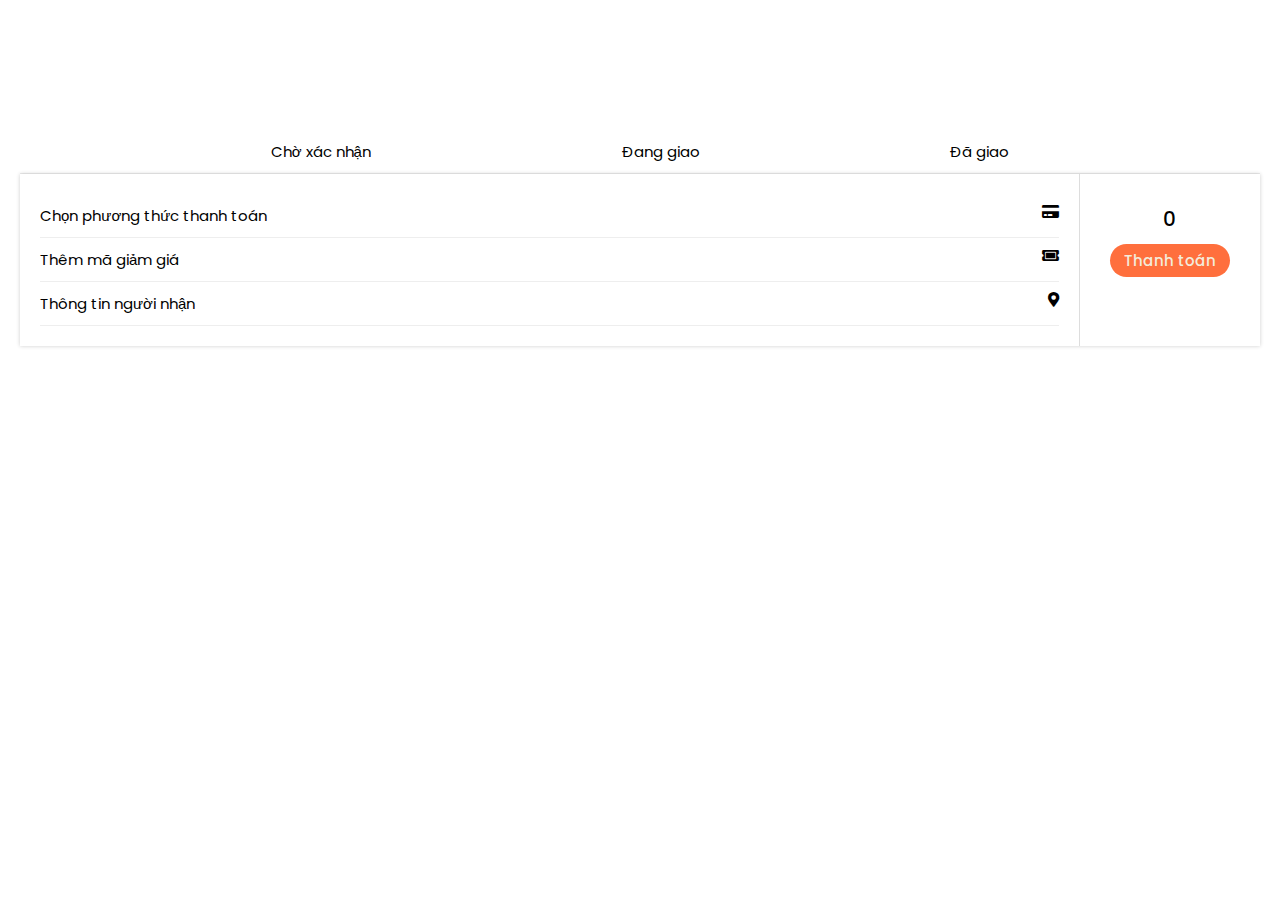
<file: cart/cart.html>
<!DOCTYPE html>
<html lang="en">
<head>
    <meta charset="UTF-8">
    <meta http-equiv="X-UA-Compatible" content="IE=edge">
    <meta name="viewport" content="width=device-width, initial-scale=1.0">
    <title>BM Fashion</title>

    <!-- font awesome link -->
    <link rel="stylesheet" href="https://cdnjs.cloudflare.com/ajax/libs/font-awesome/5.15.4/css/all.min.css" integrity="sha512-1ycn6IcaQQ40/MKBW2W4Rhis/DbILU74C1vSrLJxCq57o941Ym01SwNsOMqvEBFlcgUa6xLiPY/NS5R+E6ztJQ==" crossorigin="anonymous" referrerpolicy="no-referrer" /> 

    <!-- css file -->
    <link rel="stylesheet" href="../all/color.css">
    <link rel="stylesheet" href="./cart.css">
    <link rel="stylesheet" href="../all/style.css">

</head>
<body>

    <!-- main starts -->
    <article>
        <nav class="cart-nav">
            <div>Chờ xác nhận</div>
            <div>Đang giao</div>
            <div>Đã giao</div>
        </nav>

        <main class="cart-body">
        </main>

        <div class="confirm-total">
            <div class="payment">
                <p>Chọn phương thức thanh toán <i class="fas fa-credit-card"></i></p>
                <p>Thêm mã giảm giá <i class="fas fa-ticket-alt"></i></p>
                <p>Thông tin người nhận <i class="fas fa-map-marker-alt"></i></p>

            </div>
            <div class="bill">
                <div id="total">0</div>
                <div class="btn" id="abate">Thanh toán</div>
            </div>
        </div>
    </article>
    <!-- main ends -->





    <!-- javascript file -->
    <script type="module" src="../all/app.js"></script>
    <script src="./cart.js"></script>
    
</body>
</html>
</file>
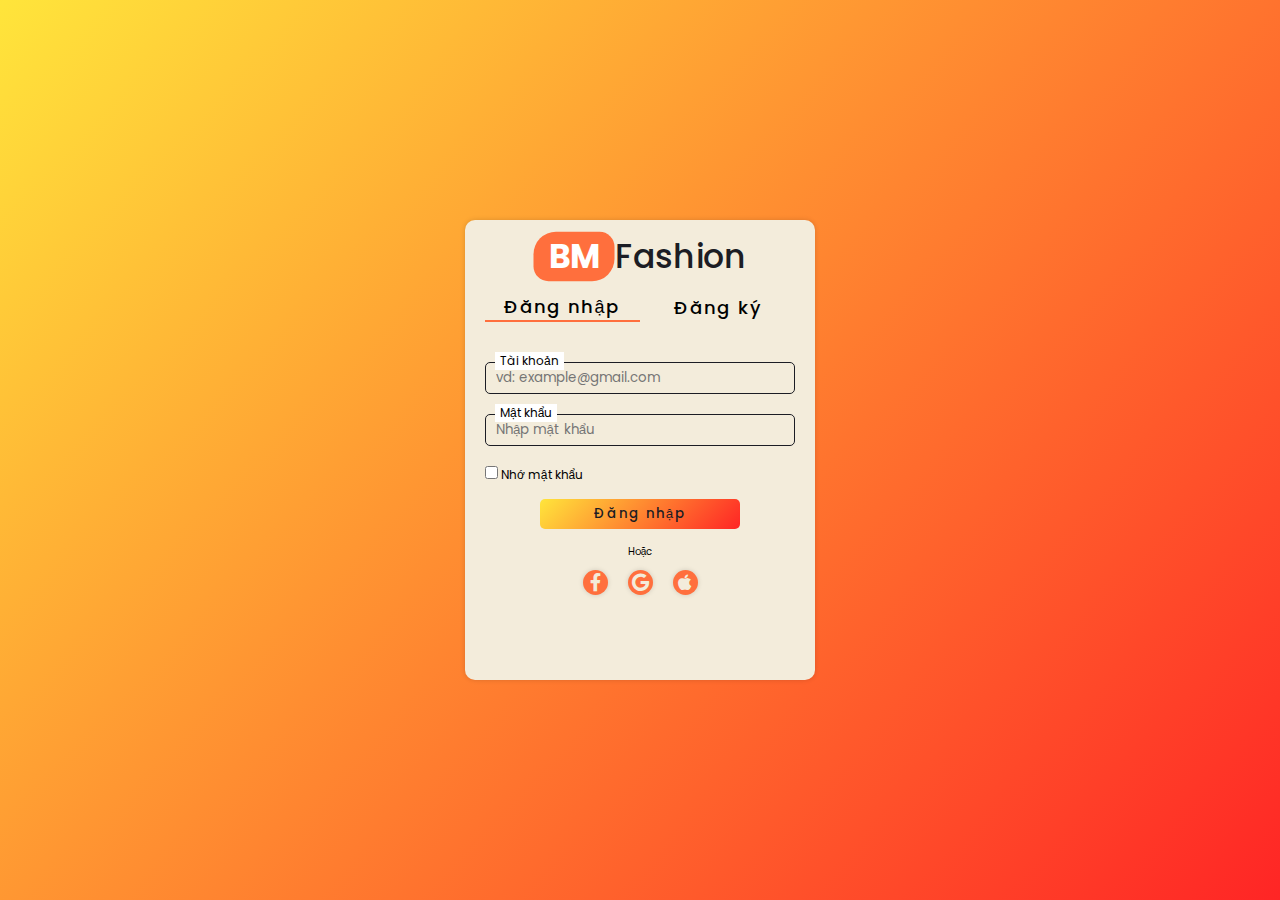
<file: login/login.html>
<!DOCTYPE html>
<html lang="en">
<head>
    <meta charset="UTF-8">
    <meta http-equiv="X-UA-Compatible" content="IE=edge">
    <meta name="viewport" content="width=device-width, initial-scale=1.0">
    <title>BM Fashion</title>

    <!-- font awesome -->
    <link rel="stylesheet" href="https://cdnjs.cloudflare.com/ajax/libs/font-awesome/5.15.4/css/all.min.css" integrity="sha512-1ycn6IcaQQ40/MKBW2W4Rhis/DbILU74C1vSrLJxCq57o941Ym01SwNsOMqvEBFlcgUa6xLiPY/NS5R+E6ztJQ==" crossorigin="anonymous" referrerpolicy="no-referrer" /> 

    <!-- css file -->

    <link rel="stylesheet" href="../all/color.css">
    <link rel="stylesheet" href="../all/style.css">
    <link rel="stylesheet" href="./style-login.css">

</head>
<body>
    <div class="frame">
        <div class="wrapper">
            <div class="logo">
                <h2>BM</h2>
                <p>Fashion</p>
            </div>

            <div class="toggle-btn">
                <div class="login active" onclick="login()">Đăng nhập</div>
                <div class="sign-up" onclick="signUp()">Đăng ký</div>
            </div>

            <from id="login">
                <div class="group-input">
                    <label for="email-login">Tài khoản</label>
                    <input id="email-login" type="text" placeholder="vd: example@gmail.com">
                    <div class="message"></div>
                </div>
                <div class="group-input">
                    <label for="pass-login" >Mật khẩu</label>
                    <input id="pass-login" type="password" placeholder="Nhập mật khẩu">
                    <div class="message"></div>
                </div>
                <div class="check-box">
                    <input type="checkbox" name="" id="check-box">
                    <span class="remember">Nhớ mật khẩu</span>
                </div>
                <button class="submit-btn"><a href="../index.html">Đăng nhập</a></button>
                <p class="indefinite">Hoặc</p>
                <div class="icons">
                    <i class="fab fa-facebook-f"></i>
                    <i class="fab fa-google"></i>
                    <i class="fab fa-apple"></i>
                </div>
            </from>

            <from id="sign-up">
                <div class="group-input">
                    <label for="email-sign-up">Tài khoản</label>
                    <input id="email-sign-up" type="text" placeholder="vd: example@gmail.com">
                    <div class="message"></div>
                </div>
                <div class="group-input">
                    <label for="pass-sign-up" >Mật khẩu</label>
                    <input id="pass-sign-up" type="password" placeholder="Nhập mật khẩu">
                    <div class="message"></div>
                </div>
                <div class="group-input">
                    <label for="enter-pass" >Nhập lại mật khẩu</label>
                    <input id="enter-pass" type="password" placeholder="Nhập mật khẩu">
                    <div class="message"></div>
                </div>
                <div class="check-box">
                    <input type="checkbox" name="" id="check-box">
                    <span class="remember">Đồng ý với mọi điều khoản</span>
                </div>
                <!-- <a href="../home/index.html" class="submit-btn">Đăng ký</a> -->
                <button class="submit-btn"><a href="#">Đăng kí</a></button>
            </from>
        </div>
    </div>


    <!-- script file -->
    <script src="./login.js"></script>
    <script>
        // xử lí sign in form 
        Validator({
            form: '#login',
            rules: [
                Validator.isRequired('#email-login'),
                Validator.isEmail('#email-login'),

                Validator.minLength('#pass-login',6),
                Validator.isConfirmed('#pass-login', function() {
                    return '123456';
                }, 'Mật khẩu '),
            ]
        });



        // xử lý sign up form 
        Validator({
            form: '#sign-up',
            rules: [
                Validator.isRequired('#email-sign-up'),
                Validator.isEmail('#email-sign-up'),

                Validator.isRequired('#pass-sign-up'),
                Validator.minLength('#pass-sign-up',6),

                Validator.isRequired('#enter-pass'),
                Validator.isConfirmed('#enter-pass', function() {
                    return document.getElementById('pass-sign-up').value;
                }, 'Mật khẩu nhập lại'),
            ]
        });
    </script>
</body>
</html>
</file>
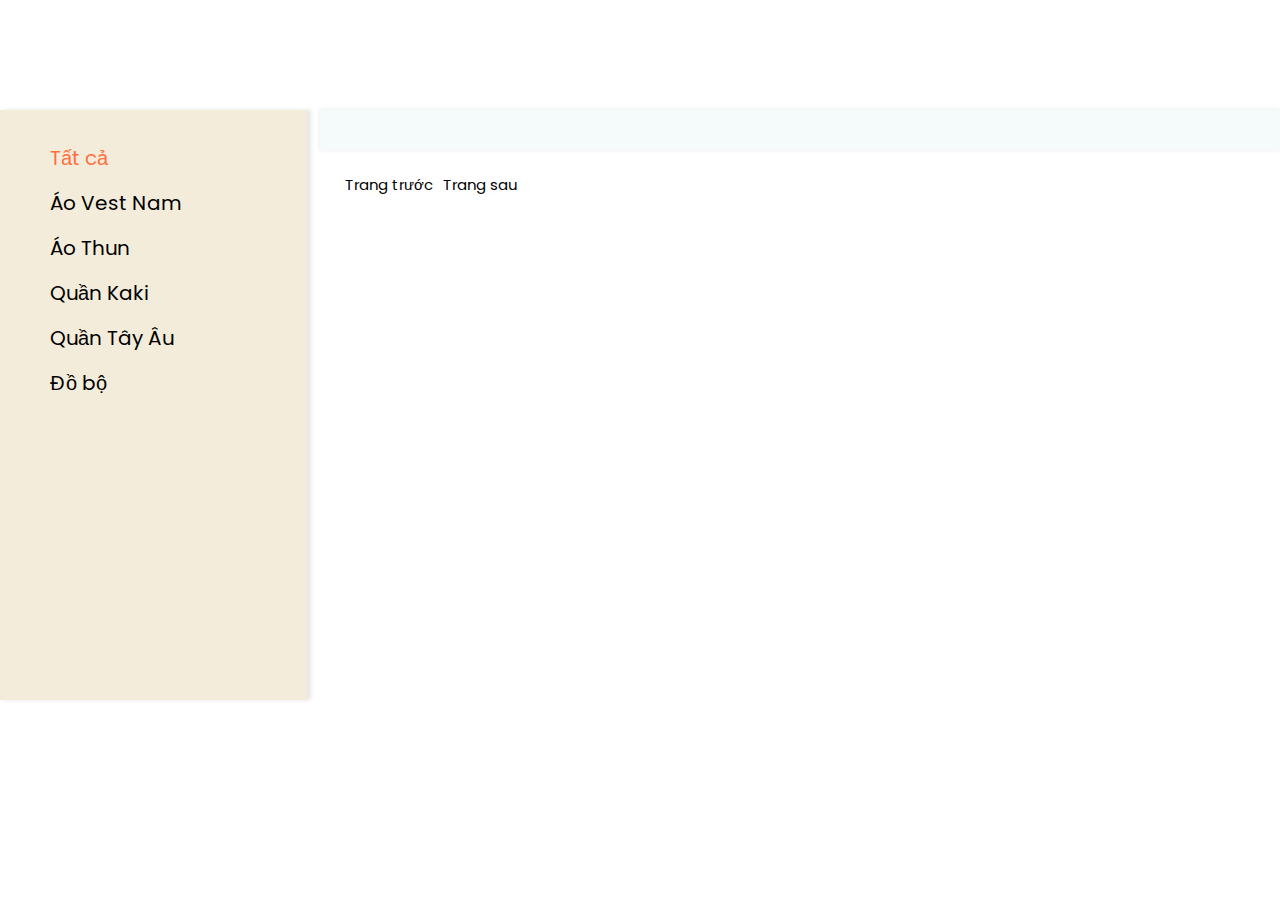
<file: shop/shop.html>
<!DOCTYPE html>
<html lang="en">
<head>
    <meta charset="UTF-8">
    <meta http-equiv="X-UA-Compatible" content="IE=edge">
    <meta name="viewport" content="width=device-width, initial-scale=1.0">
    <title>BM Fashion</title>

    <!-- font awesome link -->
    <link rel="stylesheet" href="https://cdnjs.cloudflare.com/ajax/libs/font-awesome/5.15.4/css/all.min.css" integrity="sha512-1ycn6IcaQQ40/MKBW2W4Rhis/DbILU74C1vSrLJxCq57o941Ym01SwNsOMqvEBFlcgUa6xLiPY/NS5R+E6ztJQ==" crossorigin="anonymous" referrerpolicy="no-referrer" /> 

    <!-- css file -->
    <link rel="stylesheet" href="../all/color.css">
    <link rel="stylesheet" href="../all/style.css">
    <link rel="stylesheet" href="./shop-page.css">

</head>
<body>

    <!-- main starts -->
    <article>
        <aside>
            <p class="section active" onclick="handlerClickFilter(this,0)">Tất cả</p>
            <p class="section" onclick="handlerClickFilter(this,1)">Áo Vest Nam</p>
            <p class="section" onclick="handlerClickFilter(this,2)">Áo Thun</p>
            <p class="section" onclick="handlerClickFilter(this,3)">Quần Kaki</p>
            <p class="section" onclick="handlerClickFilter(this,4)">Quần Tây Âu</p>
            <p class="section" onclick="handlerClickFilter(this,5)">Đồ bộ</p>
        </aside>
        <main>
            <div class="list-product">
                
            </div>
            <div class="pagination">
                <div id="prev" >Trang trước</div>
                <div class="numbers">
                </div>
                <div id="next">Trang sau</div>
            </div>
        </main>
    </article>
    <!-- main ends -->





    <!-- javascript file -->
    <script type="module" src="../all/app.js"></script>
    
    <script type="module" src="./shop-page.js"></script>

    <script></script>
    
    
</body>
</html>
</file>
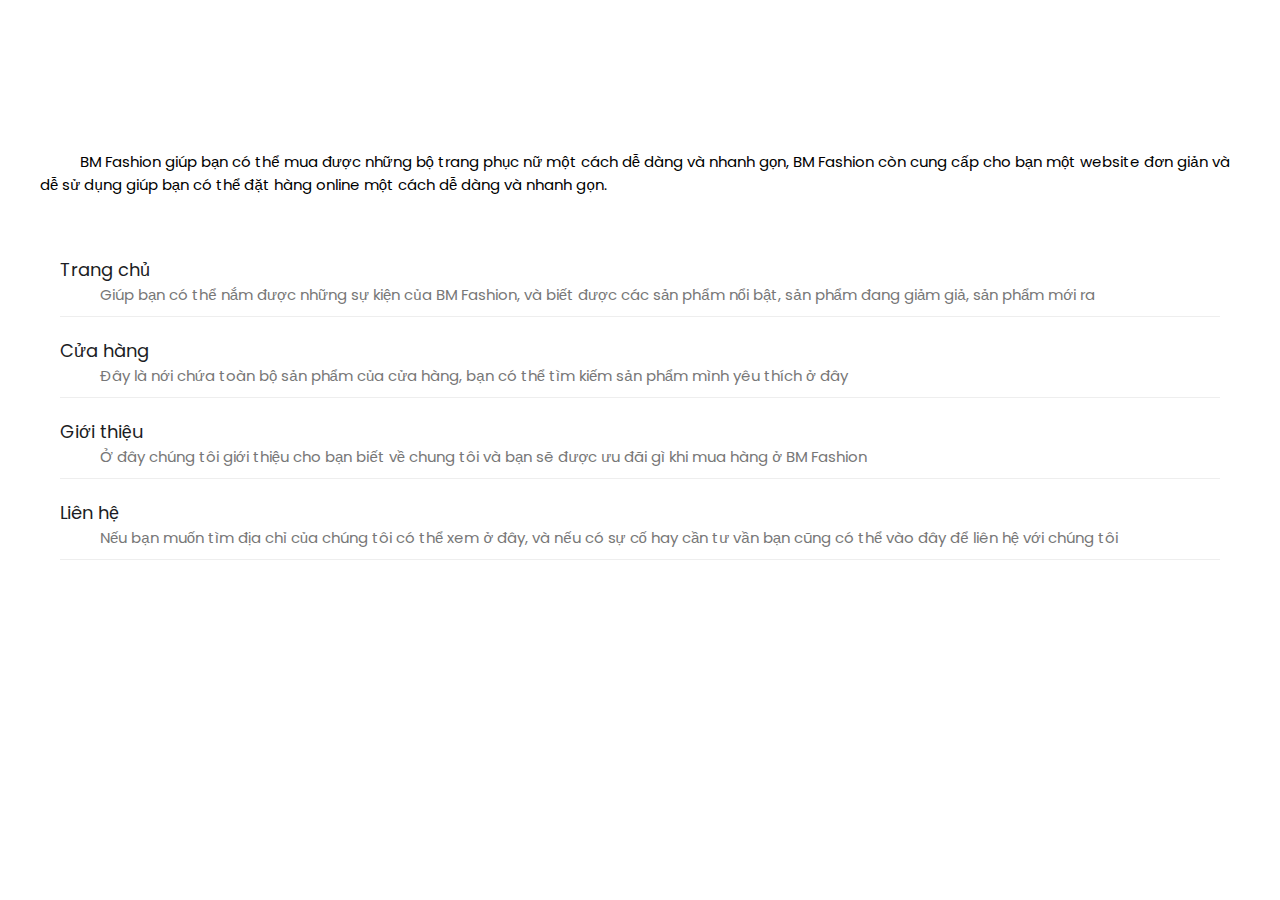
<file: sitemap/sitemap.html>
<!DOCTYPE html>
<html lang="en">
<head>
    <meta charset="UTF-8">
    <meta http-equiv="X-UA-Compatible" content="IE=edge">
    <meta name="viewport" content="width=device-width, initial-scale=1.0">
    <title>BM Fashion</title>

    <!-- font awesome link -->
    <link rel="stylesheet" href="https://cdnjs.cloudflare.com/ajax/libs/font-awesome/5.15.4/css/all.min.css" integrity="sha512-1ycn6IcaQQ40/MKBW2W4Rhis/DbILU74C1vSrLJxCq57o941Ym01SwNsOMqvEBFlcgUa6xLiPY/NS5R+E6ztJQ==" crossorigin="anonymous" referrerpolicy="no-referrer" /> 

    <!-- css file -->
    <link rel="stylesheet" href="../all/color.css">
    <link rel="stylesheet" href="../all/style.css">
    <link rel="stylesheet" href="./sitemap.css">

</head>
<body>

    <!-- main starts -->
    <article>

        <div class="sitemap">
            <p>BM Fashion giúp bạn có thể mua được những bộ trang phục nữ một cách dễ dàng và nhanh gọn, BM Fashion còn cung cấp cho bạn một website đơn giản và dễ sử dụng giúp bạn có thể đặt hàng online một cách dễ dàng và nhanh gọn.</p>
            <aside>
                <a href="../index.html">
                    <h2>Trang chủ</h2> 
                    <p>Giúp bạn có thể nắm được những sự kiện của BM Fashion, và biết được các sản phẩm nổi bật, sản phẩm đang giảm giả, sản phẩm mới ra</p>
                </a>
                <a href="../shop/shop.html">
                    <h2>Cửa hàng</h2>
                    <p>Đây là nới chứa toàn bộ sản phẩm của cửa hàng, bạn có thể tìm kiếm sản phẩm mình yêu thích ở đây</p>
                </a>
                <a href="../introduce/introduce.html">
                    <h2>Giới thiệu</h2>
                    <p>Ở đây chúng tôi giới thiệu cho bạn biết về chung tôi và bạn sẽ được ưu đãi gì khi mua hàng ở BM Fashion</p>
                </a>
                <a href="../contact/contact.html">
                    <h2>Liên hệ</h2>
                    <p>Nếu bạn muốn tìm địa chỉ của chúng tôi có thể xem ở đây, và nếu có sự cố hay cần tư vần bạn cũng có thể vào đây để liên hệ với chúng tôi</p>
                </a>
            </aside>

        </div>
        
    </article>
    <!-- main ends -->





    <!-- javascript file -->
    <!-- <script src="../all/app.js"></script> -->
    <script type="module" src="../all/app.js"></script>
</body>
</html>
</file>
<file: all/color.css>
@import url('https://fonts.googleapis.com/css2?family=Poppins:wght@100;200;300;400;500;600;700;800;900&display=swap');

:root {
    --main-color: #FF6F3D;
    --linear-color: linear-gradient(134deg, #FFE53B, #FF2525);

    --text-900: #1c1d24;
    --text-700: #777;

    --background-100: #f5fafa;
    --background-50: #F3ECDB;
}
</file>
<file: cart/cart.css>
article {
    padding: 2rem;
    min-height: 100vh;
}

article .cart-nav {
    display: flex;
    justify-content: space-evenly;
    font-size: 1.5rem;
    padding: 1rem 0;
    border-bottom: 0.1rem solid #eee;
    cursor: pointer;
}

article .cart-nav div:hover {
    opacity: 0.7;
}


.cart-body section {
    display: grid;
    grid-template-columns: 0.15fr 1fr 5fr 1fr;
    border: 0.1rem solid #ddd;
    padding-right: 1rem;
    gap: 1rem;
    position: relative;
    margin-bottom: 1rem;
}

.cart-body section .remove {
    background: rgb(227, 48, 48);
    box-shadow: 0 0 0.4rem rgba(0,0,0,0.2);
}

.cart-body section .remove:hover ~ div {
    opacity: 0.5;
}

.cart-body section .remove i {
    font-size: 2rem;
    color: var(--text-900);
}

.cart-body section .image {
    padding: 1rem;
    max-width: 10rem;
    width: 100%;
    overflow: hidden;
}

.cart-body section .image img {
    object-fit: cover;
    width: 100%;
}

.cart-body section .info-product {
    margin: 1rem;
}

.cart-body section .info-product h3 {
    font-size: 2rem;
    font-weight: 400;
    color: var(--text-900);
}

.cart-body section .info-product p {
    width: 10rem;
    display: flex;
    justify-content: space-between;
    color: var(--text-700);
}

.cart-body section .total {
    display: flex;
    justify-content: flex-end;
    align-items: center;
}

.cart-body section .total p {
    font-size: 1.6rem;
    margin-right: 1rem;
}

.confirm-total {
    display: flex;
    justify-content: space-between;
    box-shadow: 0 0 0.4rem rgba(0,0,0,0.2);
}

.confirm-total .payment {
    padding: 2rem;
    width: 100%
}

.confirm-total .payment p {
    font-size: 1.5rem;
    cursor: pointer;    
    padding: 1rem 0;
    display: flex;
    justify-content: space-between;
    border-bottom: 0.1rem solid #eee;
}

.confirm-total .payment p:hover {
    transform: scale(1.01);
}

.confirm-total .bill {
    width: 20rem;
    font-size: 1.5rem;
    font-weight: 400;
    padding: 2rem 3rem;
    border-left: 0.1rem solid #ddd;
}

.confirm-total .bill #total {
    margin: 1rem auto;
    font-size: 2rem;
    font-weight: 500;
    letter-spacing: 0.1rem;
    text-align: center;
}

.confirm-total .bill .total {
    /* text-align: center; */
}




@media (max-width: 960px) {

}

@media (max-width: 768px) {

}

@media (max-width: 600px) {

}
</file>
<file: login/style-login.css>
.logo {
    transform: scale(1.5);
    display: flex;
    justify-content: center;
}

.frame {
    width: 100%;
    height: 100vh;
    background: var(--linear-color);
    display: flex;
    justify-content: center;
    align-items: center;
}

.wrapper {
    width: 100%;
    height: 46rem;
    max-width: 35rem;
    background: var(--background-50);
    padding: 2rem;
    border-radius: 1rem;
    box-shadow: 0 0 0.5rem rgba(0,0,0,0.15);
    display: flex;
    flex-direction: column;
    overflow: hidden;
}

.wrapper .toggle-btn {
    display: flex;
    justify-content: space-between;
    align-items: center;
    margin: 2rem 0;
    cursor: pointer;
}

.wrapper .toggle-btn div{
    width: 50%;
    font-size: 1.8rem;
    text-align: center;
    font-weight: 500;
    letter-spacing: 0.2rem;
}

.wrapper .toggle-btn div.active {
    border-bottom: 0.2rem solid var(--main-color);
}

.wrapper .toggle-btn div:hover {
    text-shadow: 0 0 0.4rem var(--main-color);
}

.group-input {
    width: 100%;
    position: relative;
    margin: 2rem 0 2rem 0;
}

.group-input label {
    position: absolute;
    top: -1rem;
    left: 1rem;
    background: #fff;
    font-size: 1.2rem;
    padding: 0 0.5rem;
}

.group-input input {
    width: 100%;
    outline: none;
    background: transparent;
    border: 0.1rem solid var(--text-900);
    padding: 0.5rem 1rem;
    border-radius: 0.5rem;
}

.group-input.error input {
    border: 0.1rem solid red;
    box-shadow: 0 0 0.4rem rgba(255, 0, 0, 0.1);
}

.group-input .message {
    color: red;
    margin: 0 1rem;
}

#check-box {
    outline: #0396ff;
}

.remember {
    font-size: 1.2rem;
}

.submit-btn {
    width: 20rem;
    border: none;
    background: var(--linear-color);
    padding: 0.5rem 1.5rem;
    border-radius: 0.5rem;
    margin: 1.5rem calc(50% - 10rem) ;
    color: var(--background-50);
    font-weight: 500;
    letter-spacing: 0.2rem;
    cursor: pointer;
}   
.submit-btn a {
    color: var(--text-900);
}

.submit-btn:hover {
    transform: scale(1.1);
}

.indefinite {
    width: 100%;
    display: flex;
    justify-content: center;
}

.icons {
    margin-top: 1rem;
    width: 100%;
    display: flex;
    justify-content: center;
}

.icons i {
    width: 2.5rem;
    height: 2.5rem;
    border-radius: 50%;
    background: var(--main-color);
    color: var(--background-50);
    text-align: center;
    font-size: 1.8rem;
    line-height: 2.5rem;
    box-shadow: 0 0 0.5rem rgba(0,0,0,0.15);
    margin: 0 1rem;
    cursor: pointer;
}

#login {
    position: relative;
    left: 0;
    /* left: -40rem; */

}

#sign-up {
    position: relative;
    top: -26rem;
    left: 40rem;
}
</file>
<file: shop/shop-page.css>
article {
    display: flex;
    justify-content: space-between;
    position: relative;
}

aside {
    padding-top: 1.8rem;
    width: 24%;
    box-shadow: 0.4rem 0 0.4rem rgba(0,0,0,0.1);
    background: var(--background-50);
}

aside::after {
    position: absolute;
    top:5rem;
    right: -3rem;
    content: '>';
    font-size: 3rem;
    width: 5rem;
    height: 5rem;
    border-radius: 0 50% 50% 0;
    background: var(--background-50);
    text-align: center;
    display: none;
}

aside:hover {
    transform: translateX(0);
}

aside .section {
    margin: 1.5rem 5rem;
    font-size: 2rem;
    cursor: pointer;

}

aside .section.active {
    color: var(--main-color);
}

aside .section:hover {
    opacity: 0.9;
    transform: scale(1.08);
}

main {
    width: 75% ;
}

.list-product {
    background: var(--background-100);
    display: grid;
    grid-template-columns: 1fr 1fr 1fr;
    gap: 4rem;
    padding: 2rem;
    box-shadow: 0 0 0.4rem rgba(0,0,0,0.1);
}

/* product */

.list-product .product {
    cursor: pointer;
    padding: 2rem;
    border-radius: 1rem;
    background: var(--background-50);
    box-shadow: 0 0 0.5rem rgba(0,0,0,0.1);
    position: relative;

}

.list-product .product .image {
    width: 100%;
    height: 25rem;
    overflow: hidden;
    border-radius: 0.5rem;
    position: relative;
}


.list-product .product .image::after {
    position: absolute;
    content: "Xem thêm";
    bottom: 0;
    left: 0;
    width: 100%;
    height: 3rem;
    background: rgba(0,0,0,0.2);
    color: var(--background-50);
    font-size: 1.8rem;
    text-align: center;
    display: none;
}

.list-product .product:hover .image::after {
    display: block;
}

.list-product .product .image img {
    width: 100%;
    height: 100%;
    object-fit: cover;
}

.list-product .product .info-product .name {
    font-size: 1.5rem;
    font-weight: 500;
    color: var(--text-900);
    margin: 1rem 0;
}

.list-product .product .info-product .price {
    font-size: 1.5rem;
    color: red;
    font-weight: 500;
    letter-spacing: 0.1rem;
    display: flex;
    justify-content: end;
    align-items: end;
} 

.list-product .product .info-product .price span {
    color: var(--text-900);
    font-size: 1.2rem;
    margin-left: 0.4rem;
}

.list-product .product:hover {
    box-shadow: 0 0 1rem rgba(0,0,0,0.2);
}

.pagination {
    display: flex;
    justify-content: start;
    font-size: 1.5rem;
    margin: 2rem;
} 

.numbers {
    display: flex;
    justify-content: center;
    cursor: pointer;
}


#prev,
#next {
    cursor: pointer;
    padding: 0 0.5rem;
    text-align: center;
    border-radius: 0.2rem;
    line-height: 3rem;
    user-select: none;
}

.number {
    width: 3rem;
    text-align: center;
    border-radius: 0.2rem;
    line-height: 3rem;
    margin: 0 0.5rem;
    user-select: none;
}


#prev:hover,
#next:hover, 
.number:hover,
.number.active {
    border: 0.1rem solid var(--main-color);
    box-shadow: 0 0 0.4rem rgba(0,0,0,0.2);
}






@media (max-width: 960px) {
    aside {
        width: 30rem;
        height: 100%;
        background: var(--background-50);
        position: absolute;
        z-index: 10;
        transform: translateX(-28rem);
    }
    aside::after {
        display: block;
    }
    main {
        width: 100%;
    }
    .list-product {
        padding-left: 4rem;
    }
}

@media (max-width: 768px) {
    .list-product {
        grid-template-columns: 1fr 1fr;
    }
}

@media (max-width: 600px) {
    .list-product .product .image {
        height: 20rem;
    }
}
</file>
<file: sitemap/sitemap.css>
.sitemap {
    padding: 4rem;
}

.sitemap p {
    font-size: 1.5rem;
    text-indent: 4rem;
    margin-bottom: 4rem;
}

.sitemap aside {
    padding: 2rem;
}

.sitemap aside a h2 {
    font-size: 1.8rem;
    color: var(--text-900);
    font-weight: 400;
}

.sitemap aside a h2:hover {
    font-weight: 500;
}

.sitemap aside a p {
    color: var(--text-700);
    text-indent: 4rem;
    margin-bottom: 2rem;
    color: 1.4;
    padding-bottom: 1rem;
    border-bottom: 0.1rem solid #eee;
}
</file>
<file: all/style.css>
/* reset css */
* {
    margin: 0;
    padding: 0;
    box-sizing: border-box;
    font-family: 'Poppins', sans-serif;
    text-decoration: none;
    transition: all 0.2s ease;
}

html {
    font-size: 62.5%;
}

article {
    margin-top: 11rem;
    min-height: calc(100vh - 31rem);
}

.btn {
    min-width: 12rem;
    border: none;
    background: var(--main-color);
    border-radius: 10rem;
    padding: 0.5rem 1rem;
    color: var(--background-50);
    font-weight: 500;
    cursor: pointer;
    text-align: center;
}

.btn:hover {
    transform: scale(1.05);
    box-shadow: 0 0 0.4rem var(--main-color);
}

.btn-primary {
    min-width: 12rem;
    border: 0.1rem solid var(--main-color);
    border-radius: 10rem;
    padding: 0.5rem 1rem;
    color: var(--main-color);
    font-weight: 500;
    cursor: pointer;
    background: var(--background-50);
    cursor: pointer;
}

.btn-primary:hover {
    background: var(--main-color);
    color: var(--background-50);
}


/* logo style */
.logo {
    display: flex;
    margin: 0 4rem;
}

.logo h2 {
    padding: 0 1rem;
    font-size: 2.2rem;
    background: var(--main-color);
    border-radius: 1.5rem 1rem;
    color: #fff;
}

.logo p {
    font-size: 2.2rem;
    font-weight: 500;
    color: var(--text-900);
}

/* header style */
header {
    position: fixed;
    top: 0;
    width: 100%;
    box-shadow: 0 0 0.4rem rgba(0,0,0,0.15);
    z-index: 10000;
}

.header-top {
    padding: 1rem 2rem;
    width: 100%;
    height: 6rem;
    display: flex;
    align-items: center;
    justify-content: space-between;
    background: var(--background-100);

}

.header-top .search-box {
    position: relative;
}

.header-top .search-box .search-block {
    display: none;
}

.header-top .search-box.active .search-block {
    position: absolute;
    content: '';
    width: 100%;
    height: 40rem;
    background: #efefef;
    display: block;
    border-radius: 0 0 0.5rem 0.5rem;
    overflow: auto;
    z-index: 100;
}

.search-block .item-block {
    padding: 0.5rem;
    background: var(--background-50);
    display: flex;
    margin: 0.5rem 1rem;
}

.search-block .item-block:hover {
    transform: scale(1.02);
    box-shadow: 0 0 0.5rem rgba(0,0,0,0.15);
}

.search-block .item-block img{
    width: 5rem;
    height: 5rem;
    object-fit: cover;
}

.search-block .item-block .name-product {
    margin-left: 1rem;
    font-size: 1.5rem;
    font-weight: 400;
    letter-spacing: 0.1rem;
    color: var(--text-900);
}

.header-top .search-box i {
    font-size: 1.8rem;
    margin-left: 2rem;
    color: var(--text-900);
}

#search-box {
    outline: none;
    padding: 0.5rem 2rem;
    border: none;
    width: 25rem;
    border-radius: 0.5rem;
}

.header-bottom {
    width: 100%;
    height: 5rem;
    padding: 1rem 2rem;
    display: flex;
    justify-content: space-between;
    background: var(--background-50);

}

.header-bottom .menu {
    display: flex;
    width: 80%;
    position: relative;
} 

.header-bottom .menu .btn-menu {
    font-size: 2rem;
    cursor: pointer;
    display: none;
}

.header-bottom .menu .menu-section {
    width: 80%;
    display: flex;
    justify-content: space-evenly;
}

.header-bottom .menu .menu-section a {
    font-size: 1.7rem;
    color: var(--text-900);
    opacity: 0.7;
}

.header-bottom .menu .menu-section a:hover {
    border-bottom: 0.1rem solid var(--second-color);
    transform: scale(1.1);
    opacity: 1;
}

.header-bottom .icons {
    display: flex;
    align-items: center;
}

.header-bottom .icons i {
    margin-right: 3rem;
    font-size: 2rem;
    color: var(--text-900);
    cursor: pointer;
}

#cart {
    position: relative;
}

.header-bottom .icons #cart .count {
    position: absolute;
    top: -0.5rem;
    right: -0.5rem;
    width: 1rem;
    height: 1rem;
    background: rgb(194, 10, 10);
    border-radius: 50%;
    font-size: 1rem;
    text-align: center;
    color: var(--background-50);
    font-weight: 400;
}

.header-bottom .icons i:hover {
    transform: scale(1.05);
    color: var(--main-color);
}

.header-bottom .icons .image-user  {
    width: 4rem;
    height: 4rem;
    border-radius: 50%;
    overflow: hidden;
} 

.header-bottom .icons .image-user img {
    width: 100%;
    object-fit: cover;
}

/* footer style */
footer {
    height: 20rem;
    width: 100%;
    background: var(--main-color);
    padding: 2rem 4rem;
    position: relative;
}

footer .icons {
    width: 100%;
    display: flex;
    justify-content: space-evenly;
    text-align: center;
}

footer .icons .icon-group {
    width: 33.33%;
    padding: 0 0.5rem;
}

footer .icons .icon-group:not(.icon-group:first-child) {
    border-left: 0.1rem solid #eee;
}
footer .icons .icon-group .text{
    color: #fff;
}


footer .icons i {
    width: 3rem;
    height: 3rem;
    border-radius: 50%;
    background: var(--background-100);
    color: var(--main-color);
    font-size: 2rem;
    line-height: 3rem;
    margin: 1rem 0;
    opacity: 0.9;
    cursor: pointer;
}

footer .icons i:hover {
    opacity: 1;
    transform: translateY(-0.1rem);
}

footer .icons .text {
    font-size: 1rem;
    color: var(--text-700);
    font-weight: 500;
    letter-spacing: 0.1rem;
}

footer .icons .text span {
    font-size: 0.8rem;
}

footer .footer {
    width: 100%;
    height: 5rem;
    background: var(--text-900);
    position: absolute;
    bottom: 0;

    color: var(--background-100);
    font-size: 1.8rem;
    letter-spacing: 0.2rem;
    font-weight: 300;
    display: flex;
    justify-content: center;
    align-items: center;
}







/* reponsite */
@media (max-width: 960px) {

}

@media (max-width: 768px) {
    .header-bottom .menu .btn-menu {
        display: block;
    }
    .header-bottom .menu .menu-section {
        width: 27rem;
        position: absolute;
        top: 3rem;
        left: -2rem;
        display: none;
        flex-direction: column;
        box-shadow: 0 0.2rem 0.2rem rgba(0,0,0,0.15);
        background: var(--background-50);
        padding: 2rem;
    }
    .header-bottom .menu .menu-section.active {
        display: flex;
    }
    .header-bottom .menu .menu-section a {  
        width: 100%;
        text-align: center;
        margin: 2rem auto;
    }
}

@media (max-width: 600px) {
    .header-bottom .menu .menu-section {
        width: 100vw;
    }
    .logo {
        margin: 0;
    }
}
@media (max-width: 432px) {
    html {
        font-size: 50%;
    }
    .header-top .search-box i {
        display: none;
    }
    footer .icons .text {
        display: none;
    }
    footer {
        height: 15rem;
    }
}
</file>
